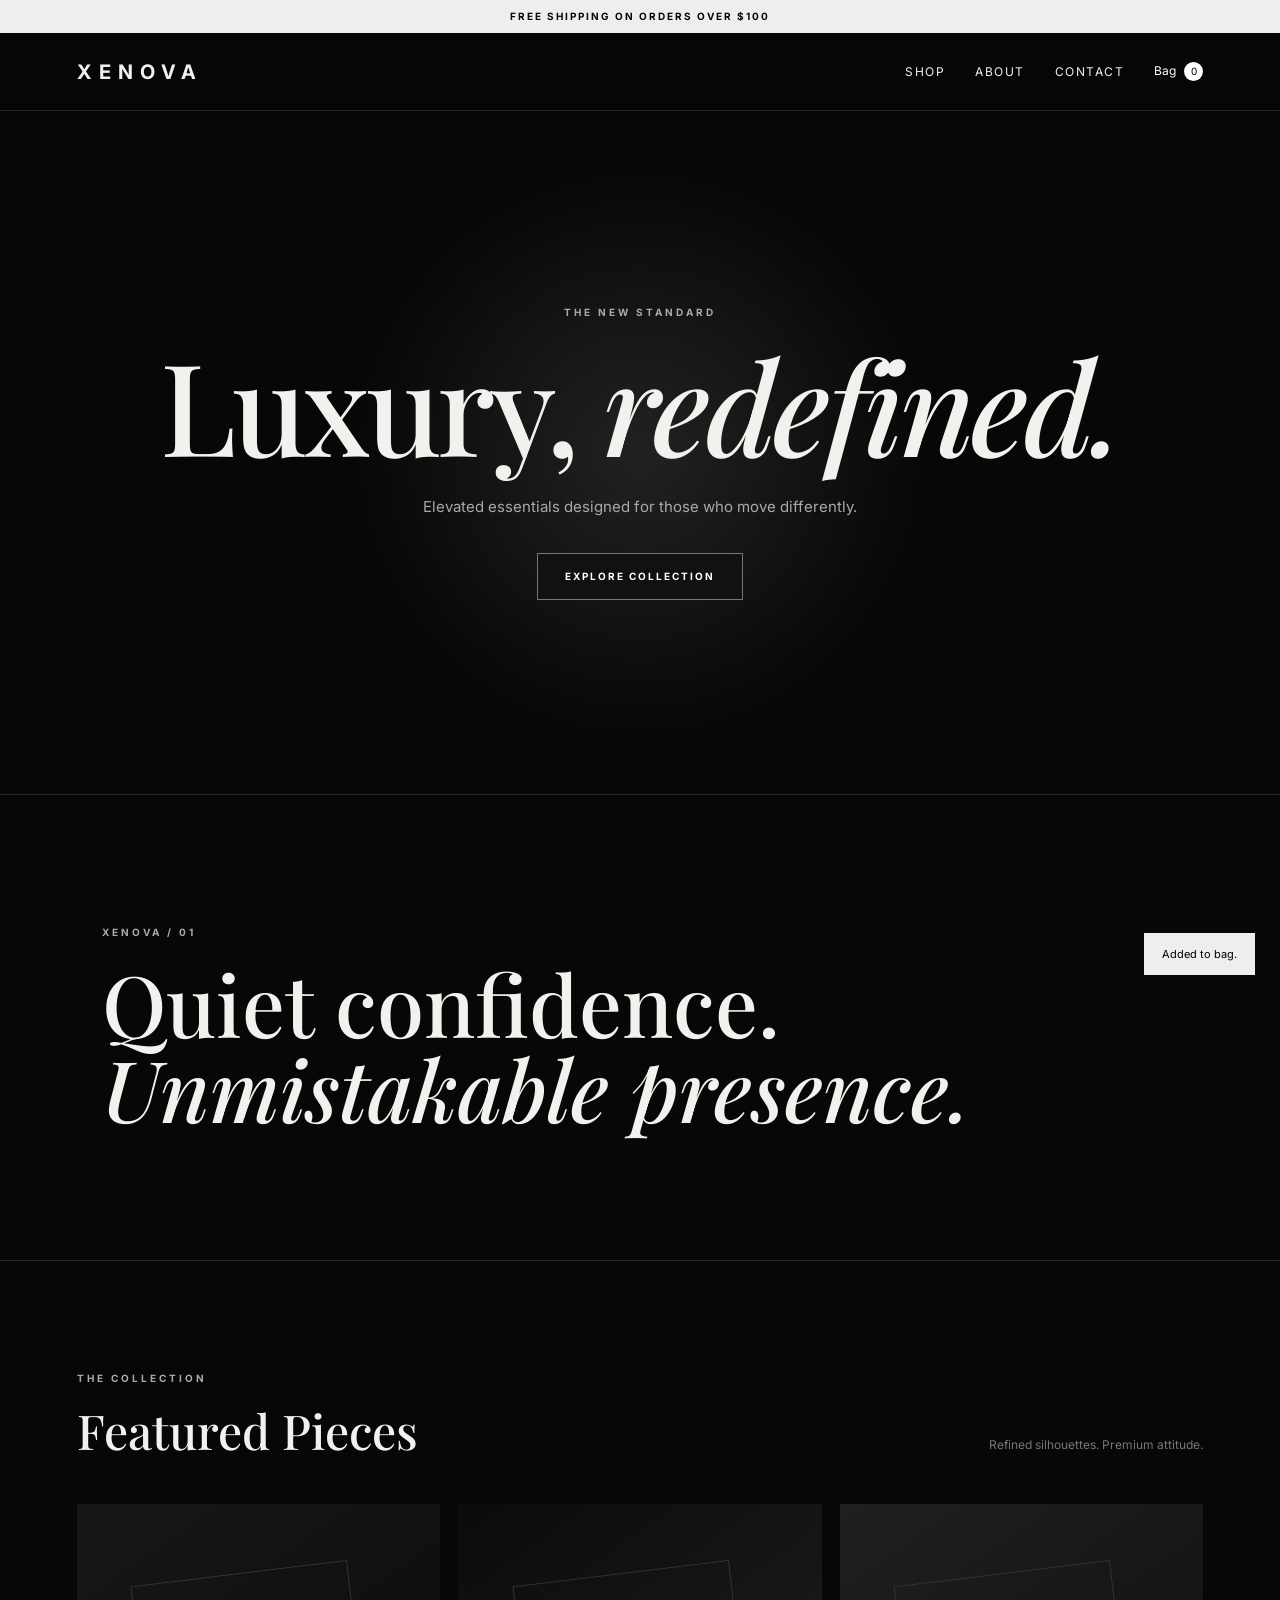
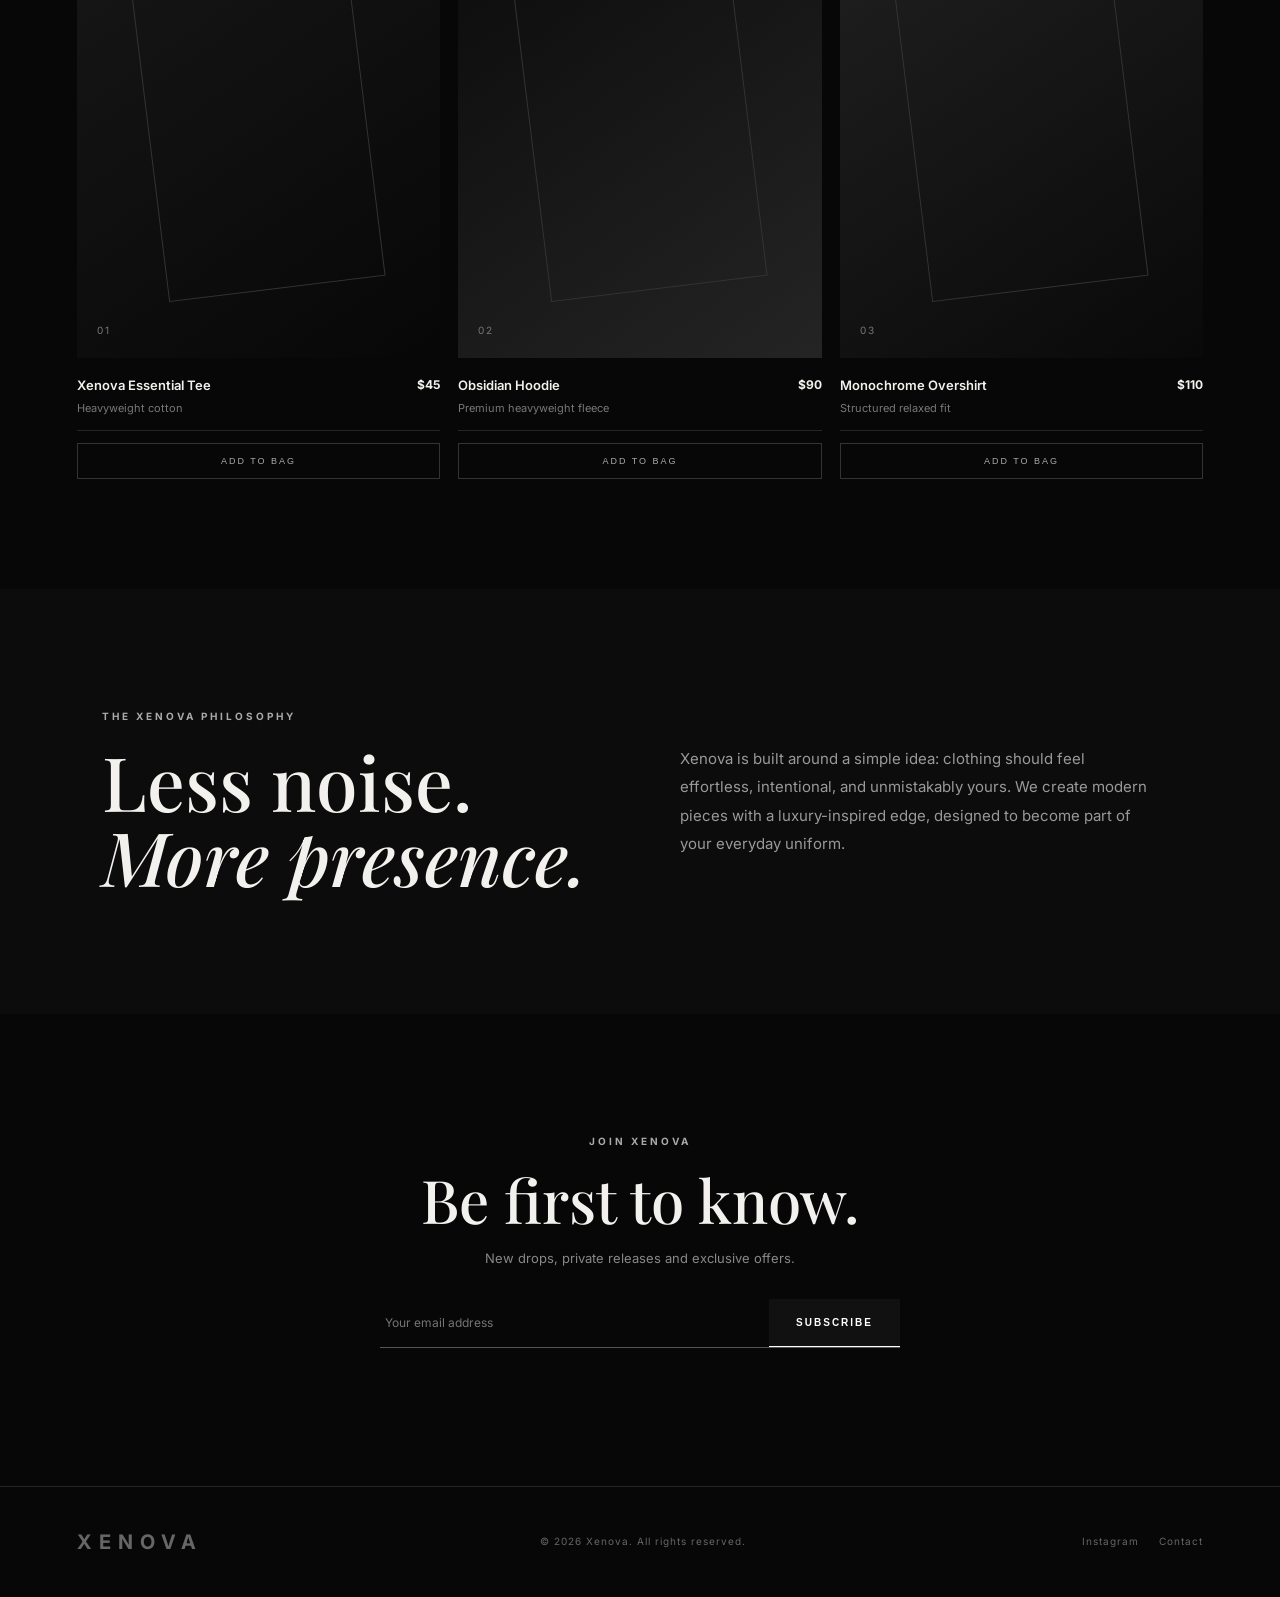
<file: index.html>
<!DOCTYPE html>
<html lang="en">
<head>
  <meta charset="UTF-8">
  <meta name="viewport" content="width=device-width, initial-scale=1.0">
  <meta name="description" content="Xenova — modern luxury clothing.">
  <title>Xenova — Modern Luxury</title>
  <link rel="preconnect" href="https://fonts.googleapis.com">
  <link rel="preconnect" href="https://fonts.gstatic.com" crossorigin>
  <link href="https://fonts.googleapis.com/css2?family=Inter:wght@400;500;600;700&family=Playfair+Display:wght@500;600&display=swap" rel="stylesheet">
  <link rel="stylesheet" href="style.css">
</head>
<body>
  <div class="announcement">FREE SHIPPING ON ORDERS OVER $100</div>

  <header class="nav">
    <a class="logo" href="#home">XENOVA</a>
    <button class="menu-btn" aria-label="Open menu">☰</button>
    <nav>
      <a href="#shop">Shop</a>
      <a href="#about">About</a>
      <a href="#contact">Contact</a>
      <button class="cart" id="cartBtn">Bag <span id="cartCount">0</span></button>
    </nav>
  </header>

  <main>
    <section class="hero" id="home">
      <div class="hero-content">
        <p class="eyebrow">THE NEW STANDARD</p>
        <h1>Luxury, <em>redefined.</em></h1>
        <p class="hero-copy">Elevated essentials designed for those who move differently.</p>
        <a class="button" href="#shop">Explore Collection</a>
      </div>
      <div class="hero-glow"></div>
    </section>

    <section class="intro">
      <p class="eyebrow">XENOVA / 01</p>
      <h2>Quiet confidence.<br><em>Unmistakable presence.</em></h2>
    </section>

    <section class="shop" id="shop">
      <div class="section-heading">
        <div>
          <p class="eyebrow">THE COLLECTION</p>
          <h2>Featured Pieces</h2>
        </div>
        <p>Refined silhouettes. Premium attitude.</p>
      </div>

      <div class="products">
        <article class="product">
          <div class="product-image image-1"><span>01</span></div>
          <div class="product-info">
            <div><h3>Xenova Essential Tee</h3><p>Heavyweight cotton</p></div>
            <strong>$45</strong>
          </div>
          <button class="add" data-product="Xenova Essential Tee" data-price="45">Add to Bag</button>
        </article>

        <article class="product">
          <div class="product-image image-2"><span>02</span></div>
          <div class="product-info">
            <div><h3>Obsidian Hoodie</h3><p>Premium heavyweight fleece</p></div>
            <strong>$90</strong>
          </div>
          <button class="add" data-product="Obsidian Hoodie" data-price="90">Add to Bag</button>
        </article>

        <article class="product">
          <div class="product-image image-3"><span>03</span></div>
          <div class="product-info">
            <div><h3>Monochrome Overshirt</h3><p>Structured relaxed fit</p></div>
            <strong>$110</strong>
          </div>
          <button class="add" data-product="Monochrome Overshirt" data-price="110">Add to Bag</button>
        </article>
      </div>
    </section>

    <section class="manifesto" id="about">
      <div>
        <p class="eyebrow">THE XENOVA PHILOSOPHY</p>
        <h2>Less noise.<br><em>More presence.</em></h2>
      </div>
      <p>Xenova is built around a simple idea: clothing should feel effortless, intentional, and unmistakably yours. We create modern pieces with a luxury-inspired edge, designed to become part of your everyday uniform.</p>
    </section>

    <section class="newsletter" id="contact">
      <p class="eyebrow">JOIN XENOVA</p>
      <h2>Be first to know.</h2>
      <p>New drops, private releases and exclusive offers.</p>
      <form id="newsletterForm">
        <input type="email" placeholder="Your email address" required aria-label="Email address">
        <button class="button" type="submit">Subscribe</button>
      </form>
      <small id="formMessage"></small>
    </section>
  </main>

  <footer>
    <div class="logo">XENOVA</div>
    <p>© 2026 Xenova. All rights reserved.</p>
    <div><a href="#home">Instagram</a><a href="#contact">Contact</a></div>
  </footer>

  <div class="toast" id="toast">Added to bag.</div>

  <script src="script.js"></script>
</body>
</html>
</file>
<file: style.css>
*{box-sizing:border-box;margin:0;padding:0}
:root{--bg:#070707;--panel:#101010;--text:#f3f1ed;--muted:#999;--line:#252525}
html{scroll-behavior:smooth}
body{background:var(--bg);color:var(--text);font-family:Inter,Arial,sans-serif;line-height:1.5}
a{color:inherit;text-decoration:none}
.announcement{font-size:10px;letter-spacing:2px;text-align:center;padding:9px;background:#eee;color:#080808;font-weight:700}
.nav{height:78px;padding:0 6vw;display:flex;align-items:center;justify-content:space-between;border-bottom:1px solid var(--line);position:sticky;top:0;background:rgba(7,7,7,.92);backdrop-filter:blur(12px);z-index:20}
.logo{font-size:20px;font-weight:700;letter-spacing:7px}
.nav nav{display:flex;align-items:center;gap:30px;font-size:12px;text-transform:uppercase;letter-spacing:1.5px}
.nav nav a:hover{color:#bbb}.cart{background:none;border:0;color:white;font:inherit;cursor:pointer}
#cartCount{display:inline-grid;place-items:center;background:white;color:#000;border-radius:50%;width:19px;height:19px;margin-left:5px;font-size:10px}
.menu-btn{display:none;background:none;border:0;color:#fff;font-size:22px}
.hero{min-height:76vh;display:grid;place-items:center;text-align:center;position:relative;overflow:hidden;border-bottom:1px solid var(--line)}
.hero-content{position:relative;z-index:2;padding:80px 20px}
.eyebrow{font-size:10px;letter-spacing:3px;font-weight:700;color:#aaa;margin-bottom:20px}
h1,h2{font-family:"Playfair Display",Georgia,serif;font-weight:500;line-height:1}
h1{font-size:clamp(58px,10vw,130px);letter-spacing:-4px}
h1 em,h2 em{font-style:italic;font-weight:500}
.hero-copy{max-width:520px;margin:28px auto 35px;color:#aaa;font-size:15px}
.button{display:inline-block;border:1px solid #777;padding:15px 27px;color:#fff;text-transform:uppercase;letter-spacing:2px;font-size:10px;font-weight:700;cursor:pointer;background:#111}
.button:hover{background:#eee;color:#000;border-color:#eee}
.hero-glow{position:absolute;width:650px;height:650px;border-radius:50%;background:radial-gradient(circle,rgba(255,255,255,.11),transparent 65%);filter:blur(10px)}
.intro{padding:130px 8vw;border-bottom:1px solid var(--line)}
.intro h2{font-size:clamp(45px,7vw,85px)}
.shop{padding:110px 6vw}
.section-heading{display:flex;justify-content:space-between;align-items:end;margin-bottom:50px}
.section-heading h2{font-size:48px}.section-heading>p{color:#777;font-size:12px}
.products{display:grid;grid-template-columns:repeat(3,1fr);gap:18px}
.product-image{aspect-ratio:4/5;background:#151515;position:relative;display:flex;align-items:flex-end;padding:20px;overflow:hidden}
.product-image:after{content:"";position:absolute;inset:15% 20%;border:1px solid #333;transform:rotate(-7deg)}
.image-1{background:linear-gradient(145deg,#171717,#070707)}.image-2{background:linear-gradient(145deg,#0b0b0b,#242424)}.image-3{background:linear-gradient(145deg,#202020,#090909)}
.product-image span{font-size:10px;letter-spacing:2px;color:#777;position:relative;z-index:2}
.product-info{display:flex;justify-content:space-between;padding:18px 0 14px;border-bottom:1px solid var(--line)}
.product-info h3{font-size:13px;font-weight:600}.product-info p{font-size:11px;color:#777;margin-top:4px}.product-info strong{font-size:12px}
.add{margin-top:12px;width:100%;padding:12px;background:none;border:1px solid #333;color:#aaa;text-transform:uppercase;letter-spacing:2px;font-size:9px;cursor:pointer}.add:hover{border-color:#eee;color:#fff}
.manifesto{padding:120px 8vw;background:#0c0c0c;display:grid;grid-template-columns:1fr 1fr;gap:80px;align-items:center}
.manifesto h2{font-size:clamp(48px,6vw,75px)}.manifesto>p{color:#999;max-width:480px;font-size:15px;line-height:1.9}
.newsletter{text-align:center;padding:120px 20px;border-bottom:1px solid var(--line)}
.newsletter h2{font-size:60px}.newsletter>p:not(.eyebrow){color:#888;margin:20px 0 30px;font-size:13px}
form{display:flex;max-width:520px;margin:auto;border-bottom:1px solid #555}
input{flex:1;background:none;border:0;color:white;padding:15px 5px;outline:0;font:inherit;font-size:12px}
form .button{border:0;border-bottom:1px solid white}
#formMessage{display:block;margin-top:18px;color:#aaa}
footer{padding:40px 6vw;display:flex;align-items:center;justify-content:space-between;color:#666;font-size:10px;letter-spacing:1px}
footer>div:last-child{display:flex;gap:20px}.toast{position:fixed;right:25px;bottom:25px;background:#eee;color:#000;padding:13px 18px;font-size:11px;transform:translateY(100px);transition:.3s;z-index:30}.toast.show{transform:translateY(0)}
@media(max-width:700px){.nav{height:65px}.menu-btn{display:block}.nav nav{display:none}.nav nav.open{position:absolute;top:65px;left:0;right:0;display:flex;flex-direction:column;background:#080808;padding:25px;border-bottom:1px solid #222;gap:22px}.hero{min-height:70vh}h1{letter-spacing:-2px}.intro{padding:90px 7vw}.shop{padding:80px 5vw}.section-heading{display:block}.section-heading>p{margin-top:12px}.section-heading h2{font-size:40px}.products{grid-template-columns:1fr}.manifesto{grid-template-columns:1fr;padding:85px 7vw;gap:45px}.newsletter h2{font-size:48px}footer{flex-direction:column;gap:20px;text-align:center}}
</file>
